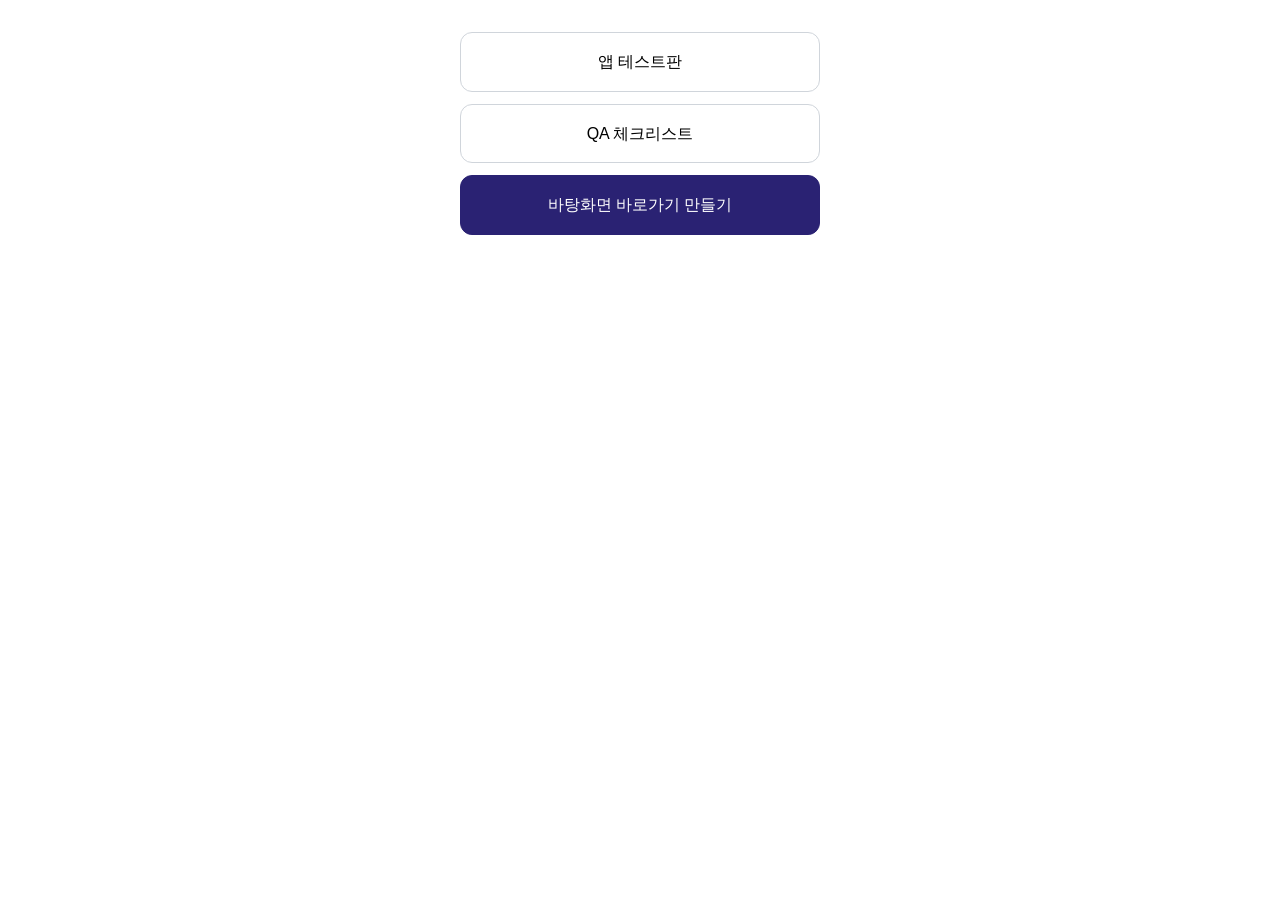
<file: index.html>
<!doctype html>
<html lang="ko">
<head><meta charset="utf-8"><meta name="viewport" content="width=device-width, initial-scale=1"><title>테스트</title>
<link rel="manifest" href="manifest.webmanifest"><link rel="apple-touch-icon" href="app/apple-touch-icon.png"><link rel="icon" href="app/icon-192.png"><meta name="theme-color" content="#2A2273"><meta name="apple-mobile-web-app-capable" content="yes"><meta name="apple-mobile-web-app-title" content="다퍼주는 운세">
<style>body{margin:0;padding:32px 16px;font:16px/1.6 -apple-system,BlinkMacSystemFont,"Apple SD Gothic Neo","Malgun Gothic",sans-serif}
a,button{display:block;box-sizing:border-box;width:100%;max-width:360px;margin:0 auto 12px;padding:16px;border:1px solid #d0d5db;border-radius:12px;background:none;font:inherit;text-decoration:none;color:inherit;text-align:center;cursor:pointer}
button{border-color:#2a2273;background:#2a2273;color:#fff}
[hidden]{display:none}
p{max-width:360px;margin:0 auto;word-break:keep-all}
@media (prefers-color-scheme:dark){body{background:#101214;color:#eceef0}a{border-color:#2c3137}}</style></head>
<body><a href="app/">앱 테스트판</a><a href="qa/">QA 체크리스트</a>
<button type="button" id="install">바탕화면 바로가기 만들기</button>
<p id="guide" role="status"></p>
<script>
(function () {
  var prompt = null;
  var button = document.getElementById('install');
  var guide = document.getElementById('guide');
  var ua = navigator.userAgent;
  var standalone = (window.matchMedia && matchMedia('(display-mode: standalone)').matches) || navigator.standalone === true;
  if (standalone) button.hidden = true;
  function howTo() {
    if (/KAKAOTALK|NAVER|Instagram|FBAN|FBAV/i.test(ua)) return '지금 앱 안의 브라우저로 열려 있어요. 오른쪽 메뉴에서 「다른 브라우저로 열기」를 고른 뒤 이 버튼을 다시 눌러 주세요.';
    if (/iPad|iPhone|iPod/.test(ua)) return 'Safari 아래쪽 공유 버튼을 누른 뒤 「홈 화면에 추가」를 골라 주세요.';
    if (/Android/.test(ua)) return '브라우저 오른쪽 위 메뉴(⋮)에서 「앱 설치」나 「홈 화면에 추가」를 골라 주세요. 이미 만들었다면 그 아이콘으로 여시면 돼요.';
    return '크롬이나 엣지 주소창 오른쪽의 설치 아이콘을 눌러 주세요. 이미 만들었다면 그 아이콘으로 여시면 돼요.';
  }
  window.addEventListener('beforeinstallprompt', function (e) { e.preventDefault(); prompt = e; });
  window.addEventListener('appinstalled', function () { prompt = null; guide.textContent = '바로가기를 만들었어요.'; });
  button.addEventListener('click', function () {
    if (!prompt) { guide.textContent = howTo(); return; }
    var p = prompt;
    prompt = null;
    p.prompt();
  });
})();
</script></body>
</html>
</file>
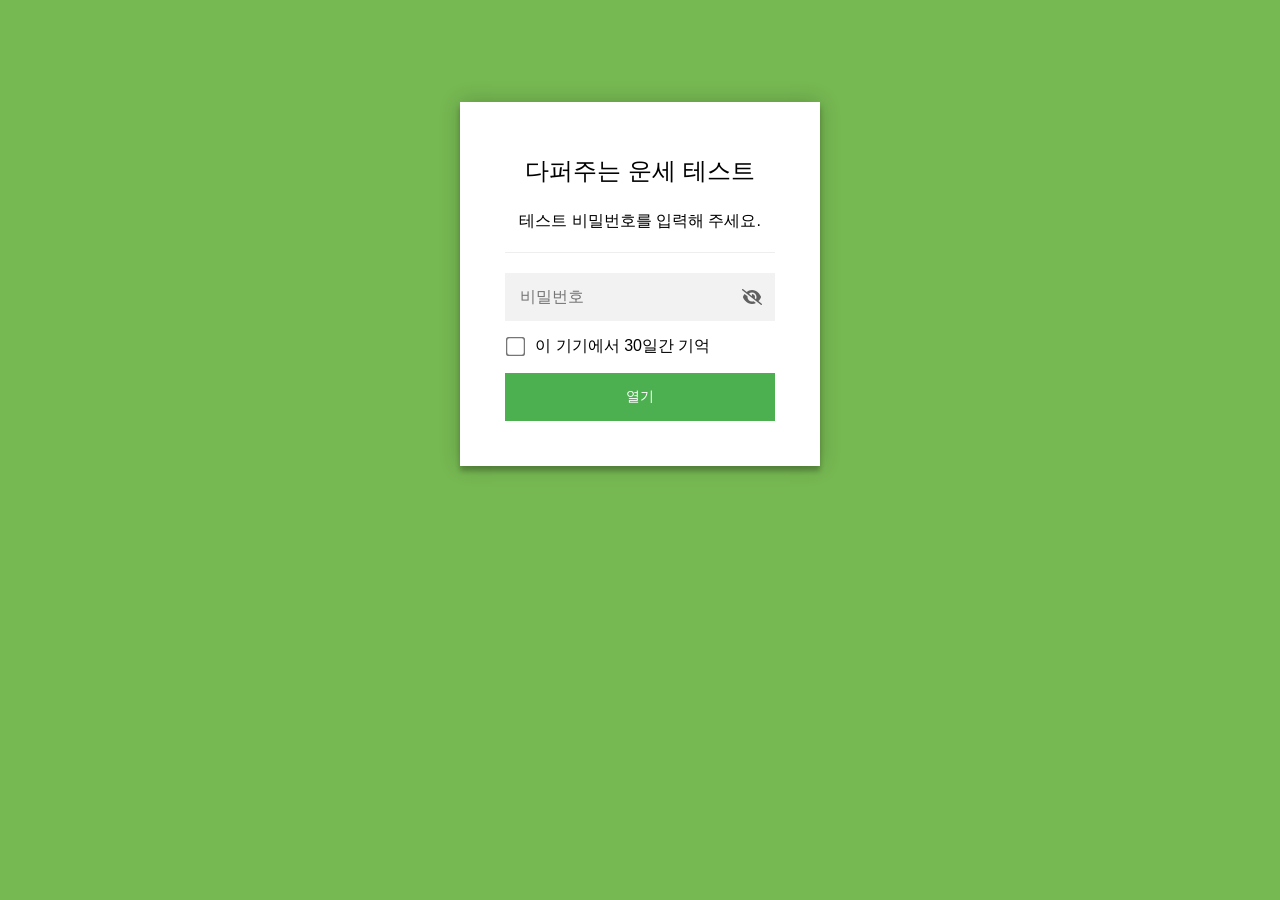
<file: qa/index.html>
<!DOCTYPE html>
<html class="staticrypt-html">
    <head>
        <meta charset="utf-8" />
        <title>다퍼주는 운세 테스트</title>
        <meta name="viewport" content="width=device-width, initial-scale=1" />

        <!-- do not cache this page -->
        <meta http-equiv="cache-control" content="max-age=0" />
        <meta http-equiv="cache-control" content="no-cache" />
        <meta http-equiv="expires" content="0" />
        <meta http-equiv="expires" content="Tue, 01 Jan 1980 1:00:00 GMT" />
        <meta http-equiv="pragma" content="no-cache" />

        <style>
            .staticrypt-hr {
                margin-top: 20px;
                margin-bottom: 20px;
                border: 0;
                border-top: 1px solid #eee;
            }

            .staticrypt-page {
                width: 360px;
                padding: 8% 0 0;
                margin: auto;
                box-sizing: border-box;
            }

            .staticrypt-form {
                position: relative;
                z-index: 1;
                background: #ffffff;
                max-width: 360px;
                margin: 0 auto 100px;
                padding: 45px;
                text-align: center;
                box-shadow: 0 0 20px 0 rgba(0, 0, 0, 0.2), 0 5px 5px 0 rgba(0, 0, 0, 0.24);
            }

            .staticrypt-form input[type="password"],
            input[type="text"] {
                background: inherit;
                border: 0;
                box-sizing: border-box; /* This ensures padding is included in the total width */
                font-size: 14px;
                outline: 0;
                padding: 15px 30px 15px 15px; /* Adjust the padding to ensure there is space for the icon */
                width: 100%;
            }

            .staticrypt-password-container {
                position: relative;
                outline: 0;
                background: #f2f2f2;
                width: 100%;
                border: 0;
                margin: 0 0 15px;
                box-sizing: border-box;
            }

            .staticrypt-toggle-password-visibility {
                cursor: pointer;
                height: 20px;
                opacity: 60%;
                padding: 13px;
                position: absolute;
                right: 0;
                top: 50%;
                transform: translateY(-50%);
                width: 20px;
            }

            .staticrypt-form .staticrypt-decrypt-button {
                text-transform: uppercase;
                outline: 0;
                background: #4CAF50;
                width: 100%;
                border: 0;
                padding: 15px;
                color: #ffffff;
                font-size: 14px;
                cursor: pointer;
            }

            .staticrypt-form .staticrypt-decrypt-button:hover,
            .staticrypt-form .staticrypt-decrypt-button:active,
            .staticrypt-form .staticrypt-decrypt-button:focus {
                background: #4CAF50;
                filter: brightness(92%);
            }

            .staticrypt-html {
                height: 100%;
            }

            .staticrypt-body {
                height: 100%;
                margin: 0;
            }

            .staticrypt-content {
                height: 100%;
                margin-bottom: 1em;
                background: #76B852;
                font-family: "Arial", sans-serif;
                -webkit-font-smoothing: antialiased;
                -moz-osx-font-smoothing: grayscale;
            }

            .staticrypt-instructions {
                margin-top: -1em;
                margin-bottom: 1em;
            }

            .staticrypt-title {
                font-size: 1.5em;
            }

            label.staticrypt-remember {
                display: flex;
                align-items: center;
                margin-bottom: 1em;
            }

            .staticrypt-remember input[type="checkbox"] {
                transform: scale(1.5);
                margin-right: 1em;
            }

            .hidden {
                display: none !important;
            }

            .staticrypt-spinner-container {
                height: 100%;
                display: flex;
                align-items: center;
                justify-content: center;
            }

            .staticrypt-spinner {
                display: inline-block;
                width: 2rem;
                height: 2rem;
                vertical-align: text-bottom;
                border: 0.25em solid gray;
                border-right-color: transparent;
                border-radius: 50%;
                -webkit-animation: spinner-border 0.75s linear infinite;
                animation: spinner-border 0.75s linear infinite;
                animation-duration: 0.75s;
                animation-timing-function: linear;
                animation-delay: 0s;
                animation-iteration-count: infinite;
                animation-direction: normal;
                animation-fill-mode: none;
                animation-play-state: running;
                animation-name: spinner-border;
            }

            @keyframes spinner-border {
                100% {
                    transform: rotate(360deg);
                }
            }

            @media screen and (-webkit-min-device-pixel-ratio: 0) {
                .staticrypt-form input[type="password"],
                input[type="text"] {
                    font-size: 16px;
                }
            }
        </style>
    </head>

    <body class="staticrypt-body">
        <div id="staticrypt_loading" class="staticrypt-spinner-container">
            <div class="staticrypt-spinner"></div>
        </div>

        <div id="staticrypt_content" class="staticrypt-content hidden">
            <div class="staticrypt-page">
                <div class="staticrypt-form">
                    <div class="staticrypt-instructions">
                        <p class="staticrypt-title">다퍼주는 운세 테스트</p>
                        <p>테스트 비밀번호를 입력해 주세요.</p>
                    </div>

                    <hr class="staticrypt-hr" />

                    <form id="staticrypt-form" action="#" method="post">
                        <div class="staticrypt-password-container">
                            <input
                                id="staticrypt-password"
                                type="password"
                                name="password"
                                placeholder="비밀번호"
                                autofocus
                            />

                            <img
                                class="staticrypt-toggle-password-visibility"
                                alt="Show password"
                                title="Show password"
                                src="[data-uri]"
                            />
                        </div>

                        <label id="staticrypt-remember-label" class="staticrypt-remember hidden">
                            <input id="staticrypt-remember" type="checkbox" name="remember" />
                            이 기기에서 30일간 기억
                        </label>

                        <input type="submit" class="staticrypt-decrypt-button" value="열기" />
                    </form>
                </div>
            </div>
        </div>

        <script>
            // these variables will be filled when generating the file - the template format is 'variable_name'
            const staticryptInitiator = ((function(){
  const exports = {};
  const cryptoEngine = ((function(){
  const exports = {};
  const { subtle } = crypto;

const IV_BITS = 16 * 8;
const HEX_BITS = 4;
const ENCRYPTION_ALGO = "AES-CBC";

/**
 * Translates between utf8 encoded hexadecimal strings
 * and Uint8Array bytes.
 */
const HexEncoder = {
    /**
     * hex string -> bytes
     * @param {string} hexString
     * @returns {Uint8Array}
     */
    parse: function (hexString) {
        if (hexString.length % 2 !== 0) throw "Invalid hexString";
        const arrayBuffer = new Uint8Array(hexString.length / 2);

        for (let i = 0; i < hexString.length; i += 2) {
            const byteValue = parseInt(hexString.substring(i, i + 2), 16);
            if (isNaN(byteValue)) {
                throw "Invalid hexString";
            }
            arrayBuffer[i / 2] = byteValue;
        }
        return arrayBuffer;
    },

    /**
     * bytes -> hex string
     * @param {Uint8Array} bytes
     * @returns {string}
     */
    stringify: function (bytes) {
        const hexBytes = [];

        for (let i = 0; i < bytes.length; ++i) {
            let byteString = bytes[i].toString(16);
            if (byteString.length < 2) {
                byteString = "0" + byteString;
            }
            hexBytes.push(byteString);
        }
        return hexBytes.join("");
    },
};

/**
 * Translates between utf8 strings and Uint8Array bytes.
 */
const UTF8Encoder = {
    parse: function (str) {
        return new TextEncoder().encode(str);
    },

    stringify: function (bytes) {
        return new TextDecoder().decode(bytes);
    },
};

/**
 * Salt and encrypt a msg with a password.
 */
async function encrypt(msg, hashedPassword) {
    // Must be 16 bytes, unpredictable, and preferably cryptographically random. However, it need not be secret.
    // https://developer.mozilla.org/en-US/docs/Web/API/SubtleCrypto/encrypt#parameters
    const iv = crypto.getRandomValues(new Uint8Array(IV_BITS / 8));

    const key = await subtle.importKey("raw", HexEncoder.parse(hashedPassword), ENCRYPTION_ALGO, false, ["encrypt"]);

    const encrypted = await subtle.encrypt(
        {
            name: ENCRYPTION_ALGO,
            iv: iv,
        },
        key,
        UTF8Encoder.parse(msg)
    );

    // iv will be 32 hex characters, we prepend it to the ciphertext for use in decryption
    return HexEncoder.stringify(iv) + HexEncoder.stringify(new Uint8Array(encrypted));
}
exports.encrypt = encrypt;

/**
 * Decrypt a salted msg using a password.
 *
 * @param {string} encryptedMsg
 * @param {string} hashedPassword
 * @returns {Promise<string>}
 */
async function decrypt(encryptedMsg, hashedPassword) {
    const ivLength = IV_BITS / HEX_BITS;
    const iv = HexEncoder.parse(encryptedMsg.substring(0, ivLength));
    const encrypted = encryptedMsg.substring(ivLength);

    const key = await subtle.importKey("raw", HexEncoder.parse(hashedPassword), ENCRYPTION_ALGO, false, ["decrypt"]);

    const outBuffer = await subtle.decrypt(
        {
            name: ENCRYPTION_ALGO,
            iv: iv,
        },
        key,
        HexEncoder.parse(encrypted)
    );

    return UTF8Encoder.stringify(new Uint8Array(outBuffer));
}
exports.decrypt = decrypt;

/**
 * Salt and hash the password so it can be stored in localStorage without opening a password reuse vulnerability.
 *
 * @param {string} password
 * @param {string} salt
 * @returns {Promise<string>}
 */
async function hashPassword(password, salt) {
    // we hash the password in multiple steps, each adding more iterations. This is because we used to allow less
    // iterations, so for backward compatibility reasons, we need to support going from that to more iterations.
    let hashedPassword = await hashLegacyRound(password, salt);

    hashedPassword = await hashSecondRound(hashedPassword, salt);

    return hashThirdRound(hashedPassword, salt);
}
exports.hashPassword = hashPassword;

/**
 * This hashes the password with 1k iterations. This is a low number, we need this function to support backwards
 * compatibility.
 *
 * @param {string} password
 * @param {string} salt
 * @returns {Promise<string>}
 */
function hashLegacyRound(password, salt) {
    return pbkdf2(password, salt, 1000, "SHA-1");
}
exports.hashLegacyRound = hashLegacyRound;

/**
 * Add a second round of iterations. This is because we used to use 1k, so for backwards compatibility with
 * remember-me/autodecrypt links, we need to support going from that to more iterations.
 *
 * @param hashedPassword
 * @param salt
 * @returns {Promise<string>}
 */
function hashSecondRound(hashedPassword, salt) {
    return pbkdf2(hashedPassword, salt, 14000, "SHA-256");
}
exports.hashSecondRound = hashSecondRound;

/**
 * Add a third round of iterations to bring total number to 600k. This is because we used to use 1k, then 15k, so for
 * backwards compatibility with remember-me/autodecrypt links, we need to support going from that to more iterations.
 *
 * @param hashedPassword
 * @param salt
 * @returns {Promise<string>}
 */
function hashThirdRound(hashedPassword, salt) {
    return pbkdf2(hashedPassword, salt, 585000, "SHA-256");
}
exports.hashThirdRound = hashThirdRound;

/**
 * Salt and hash the password so it can be stored in localStorage without opening a password reuse vulnerability.
 *
 * @param {string} password
 * @param {string} salt
 * @param {int} iterations
 * @param {string} hashAlgorithm
 * @returns {Promise<string>}
 */
async function pbkdf2(password, salt, iterations, hashAlgorithm) {
    const key = await subtle.importKey("raw", UTF8Encoder.parse(password), "PBKDF2", false, ["deriveBits"]);

    const keyBytes = await subtle.deriveBits(
        {
            name: "PBKDF2",
            hash: hashAlgorithm,
            iterations,
            salt: UTF8Encoder.parse(salt),
        },
        key,
        256
    );

    return HexEncoder.stringify(new Uint8Array(keyBytes));
}

function generateRandomSalt() {
    const bytes = crypto.getRandomValues(new Uint8Array(128 / 8));

    return HexEncoder.stringify(new Uint8Array(bytes));
}
exports.generateRandomSalt = generateRandomSalt;

async function signMessage(hashedPassword, message) {
    const key = await subtle.importKey(
        "raw",
        HexEncoder.parse(hashedPassword),
        {
            name: "HMAC",
            hash: "SHA-256",
        },
        false,
        ["sign"]
    );
    const signature = await subtle.sign("HMAC", key, UTF8Encoder.parse(message));

    return HexEncoder.stringify(new Uint8Array(signature));
}
exports.signMessage = signMessage;

function getRandomAlphanum() {
    const possibleCharacters = "abcdefghijklmnopqrstuvwxyzABCDEFGHIJKLMNOPQRSTUVWXYZ0123456789";

    let byteArray;
    let parsedInt;

    // Keep generating new random bytes until we get a value that falls
    // within a range that can be evenly divided by possibleCharacters.length
    do {
        byteArray = crypto.getRandomValues(new Uint8Array(1));
        // extract the lowest byte to get an int from 0 to 255 (probably unnecessary, since we're only generating 1 byte)
        parsedInt = byteArray[0] & 0xff;
    } while (parsedInt >= 256 - (256 % possibleCharacters.length));

    // Take the modulo of the parsed integer to get a random number between 0 and totalLength - 1
    const randomIndex = parsedInt % possibleCharacters.length;

    return possibleCharacters[randomIndex];
}

/**
 * Generate a random string of a given length.
 *
 * @param {int} length
 * @returns {string}
 */
function generateRandomString(length) {
    let randomString = "";

    for (let i = 0; i < length; i++) {
        randomString += getRandomAlphanum();
    }

    return randomString;
}
exports.generateRandomString = generateRandomString;

  return exports;
})());
const codec = ((function(){
  const exports = {};
  /**
 * Initialize the codec with the provided cryptoEngine - this return functions to encode and decode messages.
 *
 * @param cryptoEngine - the engine to use for encryption / decryption
 */
function init(cryptoEngine) {
    const exports = {};

    /**
     * Top-level function for encoding a message.
     * Includes password hashing, encryption, and signing.
     *
     * @param {string} msg
     * @param {string} password
     * @param {string} salt
     *
     * @returns {string} The encoded text
     */
    async function encode(msg, password, salt) {
        const hashedPassword = await cryptoEngine.hashPassword(password, salt);

        const encrypted = await cryptoEngine.encrypt(msg, hashedPassword);

        // we use the hashed password in the HMAC because this is effectively what will be used a password (so we can store
        // it in localStorage safely, we don't use the clear text password)
        const hmac = await cryptoEngine.signMessage(hashedPassword, encrypted);

        return hmac + encrypted;
    }
    exports.encode = encode;

    /**
     * Encode using a password that has already been hashed. This is useful to encode multiple messages in a row, that way
     * we don't need to hash the password multiple times.
     *
     * @param {string} msg
     * @param {string} hashedPassword
     *
     * @returns {string} The encoded text
     */
    async function encodeWithHashedPassword(msg, hashedPassword) {
        const encrypted = await cryptoEngine.encrypt(msg, hashedPassword);

        // we use the hashed password in the HMAC because this is effectively what will be used a password (so we can store
        // it in localStorage safely, we don't use the clear text password)
        const hmac = await cryptoEngine.signMessage(hashedPassword, encrypted);

        return hmac + encrypted;
    }
    exports.encodeWithHashedPassword = encodeWithHashedPassword;

    /**
     * Top-level function for decoding a message.
     * Includes signature check and decryption.
     *
     * @param {string} signedMsg
     * @param {string} hashedPassword
     * @param {string} salt
     * @param {int} backwardCompatibleAttempt
     * @param {string} originalPassword
     *
     * @returns {Object} {success: true, decoded: string} | {success: false, message: string}
     */
    async function decode(signedMsg, hashedPassword, salt, backwardCompatibleAttempt = 0, originalPassword = "") {
        const encryptedHMAC = signedMsg.substring(0, 64);
        const encryptedMsg = signedMsg.substring(64);
        const decryptedHMAC = await cryptoEngine.signMessage(hashedPassword, encryptedMsg);

        if (decryptedHMAC !== encryptedHMAC) {
            // we have been raising the number of iterations in the hashing algorithm multiple times, so to support the old
            // remember-me/autodecrypt links we need to try bringing the old hashes up to speed.
            originalPassword = originalPassword || hashedPassword;
            if (backwardCompatibleAttempt === 0) {
                const updatedHashedPassword = await cryptoEngine.hashThirdRound(originalPassword, salt);

                return decode(signedMsg, updatedHashedPassword, salt, backwardCompatibleAttempt + 1, originalPassword);
            }
            if (backwardCompatibleAttempt === 1) {
                let updatedHashedPassword = await cryptoEngine.hashSecondRound(originalPassword, salt);
                updatedHashedPassword = await cryptoEngine.hashThirdRound(updatedHashedPassword, salt);

                return decode(signedMsg, updatedHashedPassword, salt, backwardCompatibleAttempt + 1, originalPassword);
            }

            return { success: false, message: "Signature mismatch" };
        }

        return {
            success: true,
            decoded: await cryptoEngine.decrypt(encryptedMsg, hashedPassword),
        };
    }
    exports.decode = decode;

    return exports;
}
exports.init = init;

  return exports;
})());
const decode = codec.init(cryptoEngine).decode;

/**
 * Initialize the staticrypt module, that exposes functions callbable by the password_template.
 *
 * @param {{
 *  staticryptEncryptedMsgUniqueVariableName: string,
 *  isRememberEnabled: boolean,
 *  rememberDurationInDays: number,
 *  staticryptSaltUniqueVariableName: string,
 * }} staticryptConfig - object of data that is stored on the password_template at encryption time.
 *
 * @param {{
 *  rememberExpirationKey: string,
 *  rememberPassphraseKey: string,
 *  replaceHtmlCallback: function,
 *  clearLocalStorageCallback: function,
 * }} templateConfig - object of data that can be configured by a custom password_template.
 */
function init(staticryptConfig, templateConfig) {
    const exports = {};

    /**
     * Decrypt our encrypted page, replace the whole HTML.
     *
     * @param {string} hashedPassword
     * @returns {Promise<boolean>}
     */
    async function decryptAndReplaceHtml(hashedPassword) {
        const { staticryptEncryptedMsgUniqueVariableName, staticryptSaltUniqueVariableName } = staticryptConfig;
        const { replaceHtmlCallback } = templateConfig;

        const result = await decode(
            staticryptEncryptedMsgUniqueVariableName,
            hashedPassword,
            staticryptSaltUniqueVariableName
        );
        if (!result.success) {
            return false;
        }
        const plainHTML = result.decoded;

        // if the user configured a callback call it, otherwise just replace the whole HTML
        if (typeof replaceHtmlCallback === "function") {
            replaceHtmlCallback(plainHTML);
        } else {
            document.write(plainHTML);
            document.close();
        }

        return true;
    }

    /**
     * Attempt to decrypt the page and replace the whole HTML.
     *
     * @param {string} password
     * @param {boolean} isRememberChecked
     *
     * @returns {Promise<{isSuccessful: boolean, hashedPassword?: string}>} - we return an object, so that if we want to
     *   expose more information in the future we can do it without breaking the password_template
     */
    async function handleDecryptionOfPage(password, isRememberChecked) {
        const { staticryptSaltUniqueVariableName } = staticryptConfig;

        // decrypt and replace the whole page
        const hashedPassword = await cryptoEngine.hashPassword(password, staticryptSaltUniqueVariableName);
        return handleDecryptionOfPageFromHash(hashedPassword, isRememberChecked);
    }
    exports.handleDecryptionOfPage = handleDecryptionOfPage;

    async function handleDecryptionOfPageFromHash(hashedPassword, isRememberChecked) {
        const { isRememberEnabled, rememberDurationInDays } = staticryptConfig;
        const { rememberExpirationKey, rememberPassphraseKey } = templateConfig;

        const isDecryptionSuccessful = await decryptAndReplaceHtml(hashedPassword);

        if (!isDecryptionSuccessful) {
            return {
                isSuccessful: false,
                hashedPassword,
            };
        }

        // remember the hashedPassword and set its expiration if necessary
        if (isRememberEnabled && isRememberChecked) {
            window.localStorage.setItem(rememberPassphraseKey, hashedPassword);

            // set the expiration if the duration isn't 0 (meaning no expiration)
            if (rememberDurationInDays > 0) {
                window.localStorage.setItem(
                    rememberExpirationKey,
                    (new Date().getTime() + rememberDurationInDays * 24 * 60 * 60 * 1000).toString()
                );
            }
        }

        return {
            isSuccessful: true,
            hashedPassword,
        };
    }
    exports.handleDecryptionOfPageFromHash = handleDecryptionOfPageFromHash;

    /**
     * Clear localstorage from staticrypt related values
     */
    function clearLocalStorage() {
        const { clearLocalStorageCallback, rememberExpirationKey, rememberPassphraseKey } = templateConfig;

        if (typeof clearLocalStorageCallback === "function") {
            clearLocalStorageCallback();
        } else {
            localStorage.removeItem(rememberPassphraseKey);
            localStorage.removeItem(rememberExpirationKey);
        }
    }

    async function handleDecryptOnLoad() {
        let isSuccessful = await decryptOnLoadFromUrl();

        if (!isSuccessful) {
            isSuccessful = await decryptOnLoadFromRememberMe();
        }

        return { isSuccessful };
    }
    exports.handleDecryptOnLoad = handleDecryptOnLoad;

    /**
     * Clear storage if we are logging out
     *
     * @returns {boolean} - whether we logged out
     */
    function logoutIfNeeded() {
        const logoutKey = "staticrypt_logout";

        // handle logout through query param
        const queryParams = new URLSearchParams(window.location.search);
        if (queryParams.has(logoutKey)) {
            clearLocalStorage();
            return true;
        }

        // handle logout through URL fragment
        const hash = window.location.hash.substring(1);
        if (hash.includes(logoutKey)) {
            clearLocalStorage();
            return true;
        }

        return false;
    }

    /**
     * To be called on load: check if we want to try to decrypt and replace the HTML with the decrypted content, and
     * try to do it if needed.
     *
     * @returns {Promise<boolean>} true if we derypted and replaced the whole page, false otherwise
     */
    async function decryptOnLoadFromRememberMe() {
        const { rememberDurationInDays } = staticryptConfig;
        const { rememberExpirationKey, rememberPassphraseKey } = templateConfig;

        // if we are login out, terminate
        if (logoutIfNeeded()) {
            return false;
        }

        // if there is expiration configured, check if we're not beyond the expiration
        if (rememberDurationInDays && rememberDurationInDays > 0) {
            const expiration = localStorage.getItem(rememberExpirationKey),
                isExpired = expiration && new Date().getTime() > parseInt(expiration);

            if (isExpired) {
                clearLocalStorage();
                return false;
            }
        }

        const hashedPassword = localStorage.getItem(rememberPassphraseKey);

        if (hashedPassword) {
            // try to decrypt
            const isDecryptionSuccessful = await decryptAndReplaceHtml(hashedPassword);

            // if the decryption is unsuccessful the password might be wrong - silently clear the saved data and let
            // the user fill the password form again
            if (!isDecryptionSuccessful) {
                clearLocalStorage();
                return false;
            }

            return true;
        }

        return false;
    }

    async function decryptOnLoadFromUrl() {
        const passwordKey = "staticrypt_pwd";
        const rememberMeKey = "remember_me";

        // try to get the password from the query param (for backward compatibility - we now want to avoid this method,
        // since it sends the hashed password to the server which isn't needed)
        const queryParams = new URLSearchParams(window.location.search);
        const hashedPasswordQuery = queryParams.get(passwordKey);
        const rememberMeQuery = queryParams.get(rememberMeKey);

        const urlFragment = window.location.hash.substring(1);
        // get the password from the url fragment
        const hashedPasswordRegexMatch = urlFragment.match(new RegExp(passwordKey + "=([^&]*)"));
        const hashedPasswordFragment = hashedPasswordRegexMatch ? hashedPasswordRegexMatch[1] : null;
        const rememberMeFragment = urlFragment.includes(rememberMeKey);

        const hashedPassword = hashedPasswordFragment || hashedPasswordQuery;
        const rememberMe = rememberMeFragment || rememberMeQuery;

        if (hashedPassword) {
            return handleDecryptionOfPageFromHash(hashedPassword, rememberMe);
        }

        return false;
    }

    return exports;
}
exports.init = init;

  return exports;
})());
            const templateError = "비밀번호가 맞지 않습니다.",
                templateToggleAltShow = "Show password",
                templateToggleAltHide = "Hide password",
                isRememberEnabled = true,
                staticryptConfig = {"staticryptEncryptedMsgUniqueVariableName":"[base64]","isRememberEnabled":true,"rememberDurationInDays":30,"staticryptSaltUniqueVariableName":"75bc40e52cc07d1b34fc85beb702918a"};

            // you can edit these values to customize some of the behavior of StatiCrypt
            const templateConfig = {
                rememberExpirationKey: "staticrypt_expiration",
                rememberPassphraseKey: "staticrypt_passphrase",
                replaceHtmlCallback: null,
                clearLocalStorageCallback: null,
            };

            // init the staticrypt engine
            const staticrypt = staticryptInitiator.init(staticryptConfig, templateConfig);

            // try to automatically decrypt on load if there is a saved password
            window.onload = async function () {
                const { isSuccessful } = await staticrypt.handleDecryptOnLoad();

                // if we didn't decrypt anything on load, show the password prompt. Otherwise the content has already been
                // replaced, no need to do anything
                if (!isSuccessful) {
                    // hide loading screen
                    document.getElementById("staticrypt_loading").classList.add("hidden");
                    document.getElementById("staticrypt_content").classList.remove("hidden");
                    document.getElementById("staticrypt-password").focus();

                    // show the remember me checkbox
                    if (isRememberEnabled) {
                        document.getElementById("staticrypt-remember-label").classList.remove("hidden");
                    }
                }
            };

            // toggle password visibility
            const toggleIcon = document.querySelector(".staticrypt-toggle-password-visibility");
            // these two icons are coming from FontAwesome
            const imgSrcEyeClosed =
                "[data-uri]";
            const imgSrcEyeOpened =
                "[data-uri]";
            toggleIcon.addEventListener("click", function () {
                const passwordInput = document.getElementById("staticrypt-password");
                if (passwordInput.type === "password") {
                    passwordInput.type = "text";
                    toggleIcon.src = imgSrcEyeOpened;
                    toggleIcon.alt = templateToggleAltHide;
                    toggleIcon.title = templateToggleAltHide;
                } else {
                    passwordInput.type = "password";
                    toggleIcon.src = imgSrcEyeClosed;
                    toggleIcon.alt = templateToggleAltShow;
                    toggleIcon.title = templateToggleAltShow;
                }
            });

            // handle password form submission
            document.getElementById("staticrypt-form").addEventListener("submit", async function (e) {
                e.preventDefault();

                const password = document.getElementById("staticrypt-password").value,
                    isRememberChecked = document.getElementById("staticrypt-remember").checked;

                const { isSuccessful } = await staticrypt.handleDecryptionOfPage(password, isRememberChecked);

                if (!isSuccessful) {
                    alert(templateError);
                }
            });
        </script>
    </body>
</html>
</file>
